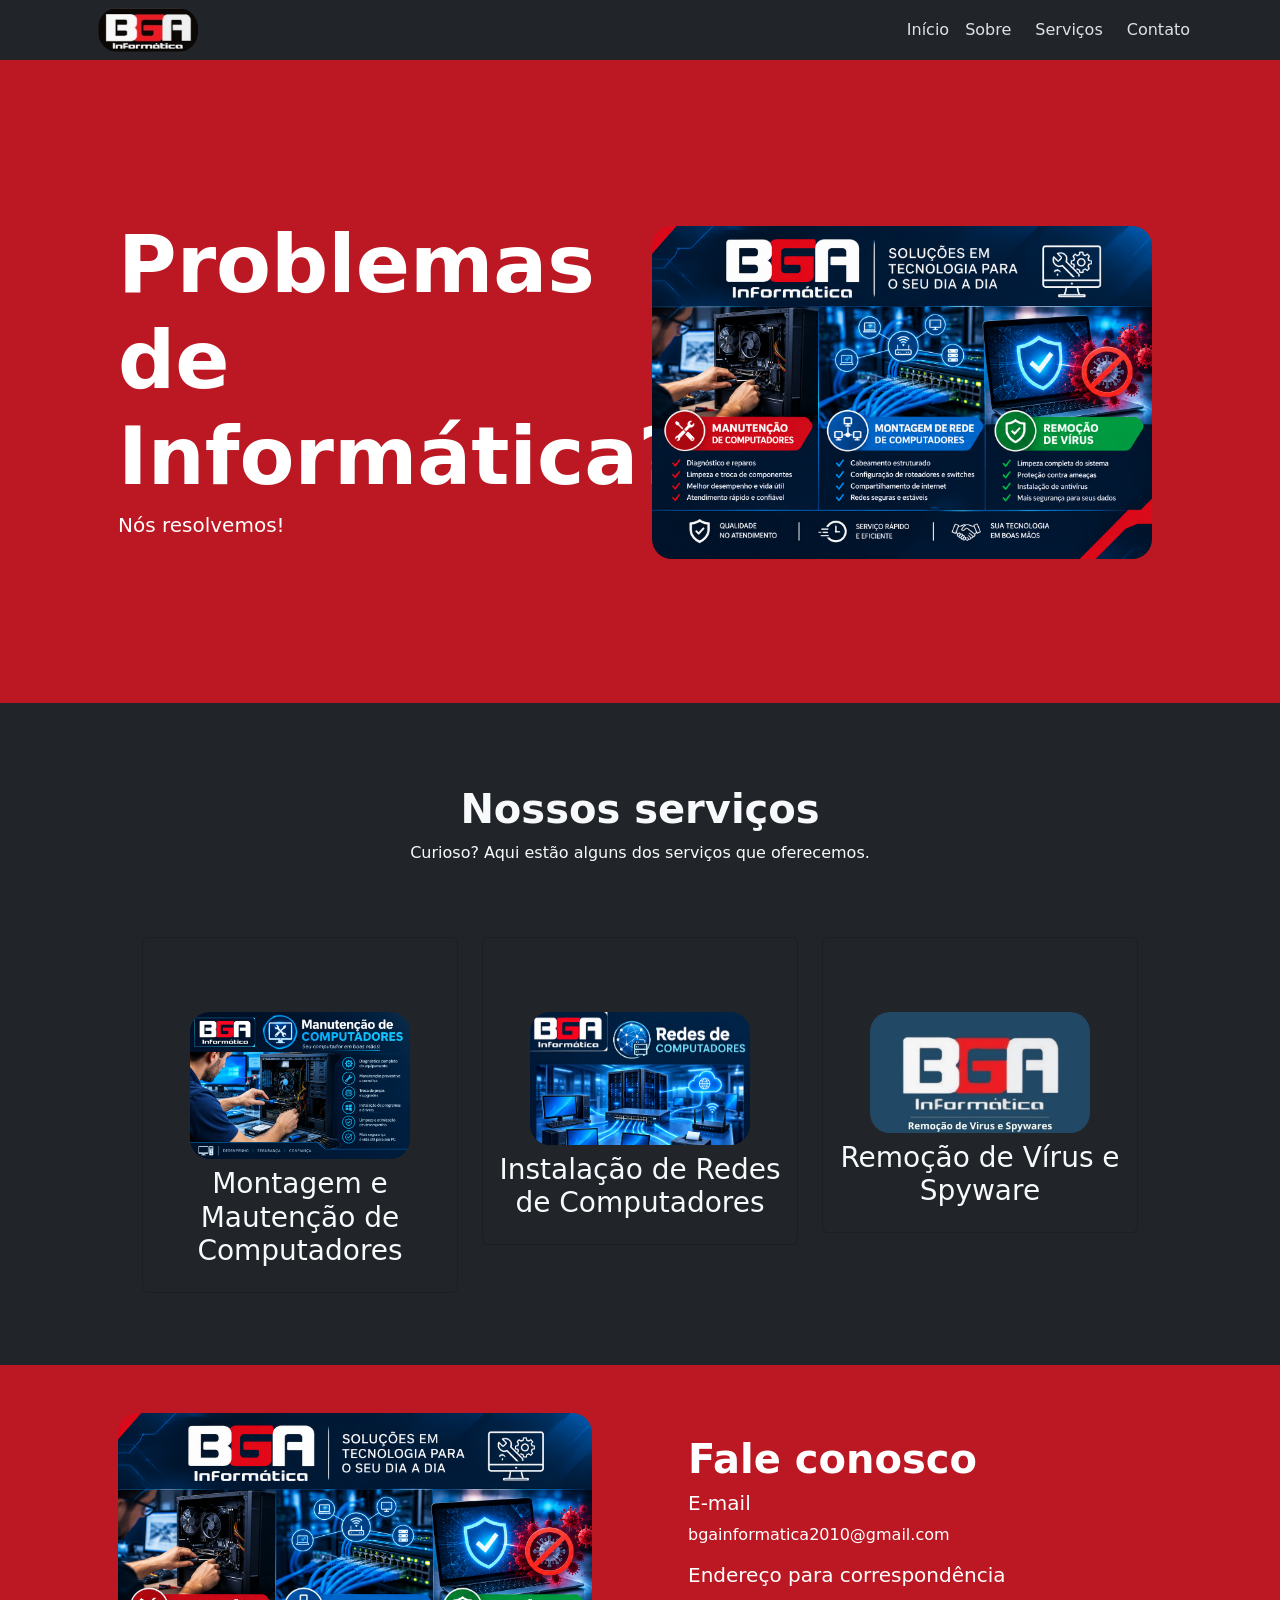
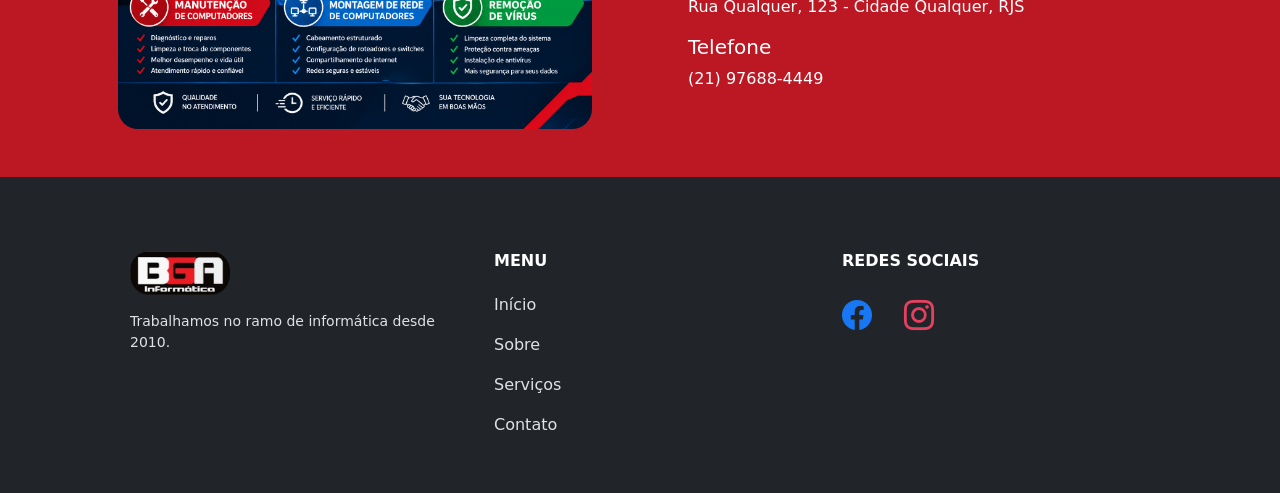
<file: index.html>
<!doctype html>
<html lang="pt-br">

<head>
    <!-- Required meta tags -->
    <meta charset="utf-8">
    <meta name="viewport" content="width=device-width, initial-scale=1">

    <!-- Bootstrap CSS -->
    <link href="https://cdn.jsdelivr.net/npm/bootstrap@5.1.0/dist/css/bootstrap.min.css" rel="stylesheet"
        integrity="sha384-KyZXEAg3QhqLMpG8r+8fhAXLRk2vvoC2f3B09zVXn8CA5QIVfZOJ3BCsw2P0p/We" crossorigin="anonymous">
        <link rel="stylesheet" href="https://cdn.jsdelivr.net/npm/bootstrap-icons@1.5.0/font/bootstrap-icons.css">
        <link rel="stylesheet" href="style/style.css">

    <title>BGA Informática</title>
</head>

<body style = "background-color: #f8f9fa" >
    <header class="cabecalho">
  <nav class="navbar navbar-expand-lg bg-light fixed-top">
    <div class="container">
      <a class="navbar-brand" href="#"></a>
      <!-- IMAGEM NAVBAR -->
       <img src="img/logo_bga.jpeg" alt="Logo da empresa BGA" width="100" height="44">
       <button class="navbar-toggler" type="button" data-bs-toggle="collapse" data-bs-target="#navbarNav" aria-controls="navbarNav" aria-expanded="false" aria-label="Toggle navigation">
        <span class="navbar-toggler-icon"></span>
       </button>
      <!-- INÍCIO - Abas de navegação superior -->
    <div class="collapse navbar-collapse" id="navbarNav">
      <ul class="navbar-nav ms-auto">
        <li class="nav-item">
          <a class="nav-link"  href="index.html">Início</a>
        </li>
        <li class="nav-item">
          <a class="nav-link" href="sobre.html">Sobre</a>
        </li>
        <li class="nav-item px-2 ">
          <a class="nav-link" href="servicos.html">Serviços</a>
        </li>
        <li class="nav-item">
          <a class="nav-link" href="contato.html">Contato</a>
        </li>
      </ul>
    </div>
  
    </div>
  </nav>
</div>
</header>

    <!--Inicia o fale conoscoo-->
    <div class="capa" >
        <div class="container py-5">
            <div class="row py-5 mt-5 align-items-center">

                <div class="col-md-6 p-5 text-white" >
                    <h1 class="fw-bold display-1">Problemas de Informática?</h1>

                    <h3 class="fs-5">Nós resolvemos!</h3>
                    
                </div>

                <div class="col-md-6 py-5 mt-4">
                    <img src="img/bga_servicos.png" class="img-fluid" alt="" width="500" height="500" >
                </div>

            </div>
        </div>
    </div>  

    

    <!--Inicia o texto-->
    <section class="servicos">
        <div class="container p-4">
            <div class="row">
                <div class="col-12">
                    <h1 class="fw-bold mt-5 text-center">Nossos serviços</h1>
                    <p class="text-center">Curioso? Aqui estão alguns dos serviços que oferecemos.</p>
                </div>

            </div>
            <!--Primeira coluna do Grid-->
            <div class="row p-5">
                <div class="col-md-4 mt-2">
                    <div class="card">
                        <div class="card-body text-center position-relative">                           
                            <div class="mt-5" >
                                <a href="servicos.html#secao-manutencao">
                                <img src="img/manutenção_computadores.png" class="img-fluid" alt="" width="220" height="150">
                                </a>
                            </div>
                            <div class="mt-2">
                                <h3>Montagem e Mautenção de Computadores</h3>                                
                            </div>
                        </div>
                    </div>
                </div>
                <!--Segunda coluna do Grid-->
                <div class="col-md-4 mt-2">
                    <div class="card">
                        <div class="card-body text-center position-relative">                            
                            <div class="mt-5">
                                <a href="servicos.html#secao-redes">
                                <img src="img/redes_recortada.png" class="img-fluid" alt="" width="220" height="150">
                                </a>
                            </div>
                            <div class="mt-2">
                                <h3>Instalação de Redes de Computadores</h3>                                
                            </div>
                        </div>
                    </div>
                </div>
                <!--Terceira coluna do Grid-->
                <div class="col-md-4 mt-2">
                    <div class="card">
                        <div class="card-body text-center position-relative">                            
                            <div class="mt-5">
                                <a href="servicos.html#secao-virus">
                                <img src="img/virus_pequena.jpg" class="img-fluid" alt="" width="220" height="150" >
                                </a>
                            </div>
                            <div class="mt-2">
                                <h3>Remoção de Vírus e Spyware</h3>                                
                            </div>
                        </div>
                    </div>
                </div>
            </div>

        </div>
    </section>

    

    <section class="faleConosco" >
        <div class="container ">
            <div class="row align-items-center">

                <div class="col-md-6 p-5 ">
                    <img src="img/bga_servicos.png" class="img-fluid" alt="" width="500" height="500" >
                </div>

                <div class="col-md-6 p-5 text-white">
                    <h1 class="fw-bold ">Fale conosco</h1>
                    <h3 class="fs-5">E-mail</h3>
                    <p>bgainformatica2010@gmail.com</p>
                    <h3 class="fs-5">Endereço para correspondência</h3>
                    <p>Rua Qualquer, 123 - Cidade Qualquer, RJS</p>
                    <h3 class="fs-5">Telefone</h3>
                    <p>(21) 97688-4449</p>
                    
                </div>

            </div>
        </div>
    </section>

    <!--RODAPÉ-->
  <footer class="rodape">
    <div class="container">
      <div class="row p-5">

        <!-- Logo e descrição -->
            <div class="col-md-6 col-lg-4 mt-3">
                <a class="navbar-brand" href="index.html">
                    <img src="img/logo_bga.jpeg"
                         alt="Logo da empresa BGA"
                         width="100" height="44" >
                </a>

                <p class="descricao-rodape mt-3">
                    Trabalhamos no ramo de informática desde 2010.
                </p>
            </div>

            <!-- Menu -->
            <div class="col-md-3 col-lg-4 mt-3">
                <h3 class="titulo-rodape">MENU</h3>

                <ul class="nav flex-column">
                    <li class="nav-item">
                        <a class="nav-link" href="index.html">Início</a>
                    </li>
                    <li class="nav-item">
                        <a class="nav-link" href="sobre.html">Sobre</a>
                    </li>
                    <li class="nav-item">
                        <a class="nav-link" href="servicos.html">Serviços</a>
                    </li>
                    <li class="nav-item">
                        <a class="nav-link" href="contato.html">Contato</a>
                    </li>
                </ul>
            </div>

            <!-- Redes sociais -->
            <div class="col-md-3 col-lg-4 mt-3">
                <h3 class="titulo-rodape">REDES SOCIAIS</h3>

                <ul class="nav">
                    <li class="nav-item">
                        <a class="nav-link icone-social facebook"
                           href="https://www.facebook.com/profile.php?id=61595754663733"
                           aria-label="Facebook">
                            <i class="bi bi-facebook"></i>
                        </a>
                    </li>

                    <li class="nav-item">
                        <a class="nav-link icone-social instagram"
                           href="https://www.instagram.com/bgainfotech/"
                           aria-label="Instagram">
                            <i class="bi bi-instagram"></i>
                        </a>
                    </li>
                </ul>
            </div>

        </div>
    </div>
</footer>



    <!-- Option 1: Bootstrap Bundle with Popper -->
    <script src="https://cdn.jsdelivr.net/npm/bootstrap@5.1.0/dist/js/bootstrap.bundle.min.js"
        integrity="sha384-U1DAWAznBHeqEIlVSCgzq+c9gqGAJn5c/t99JyeKa9xxaYpSvHU5awsuZVVFIhvj" crossorigin="anonymous">
    </script>

</body>

</html>
</file>
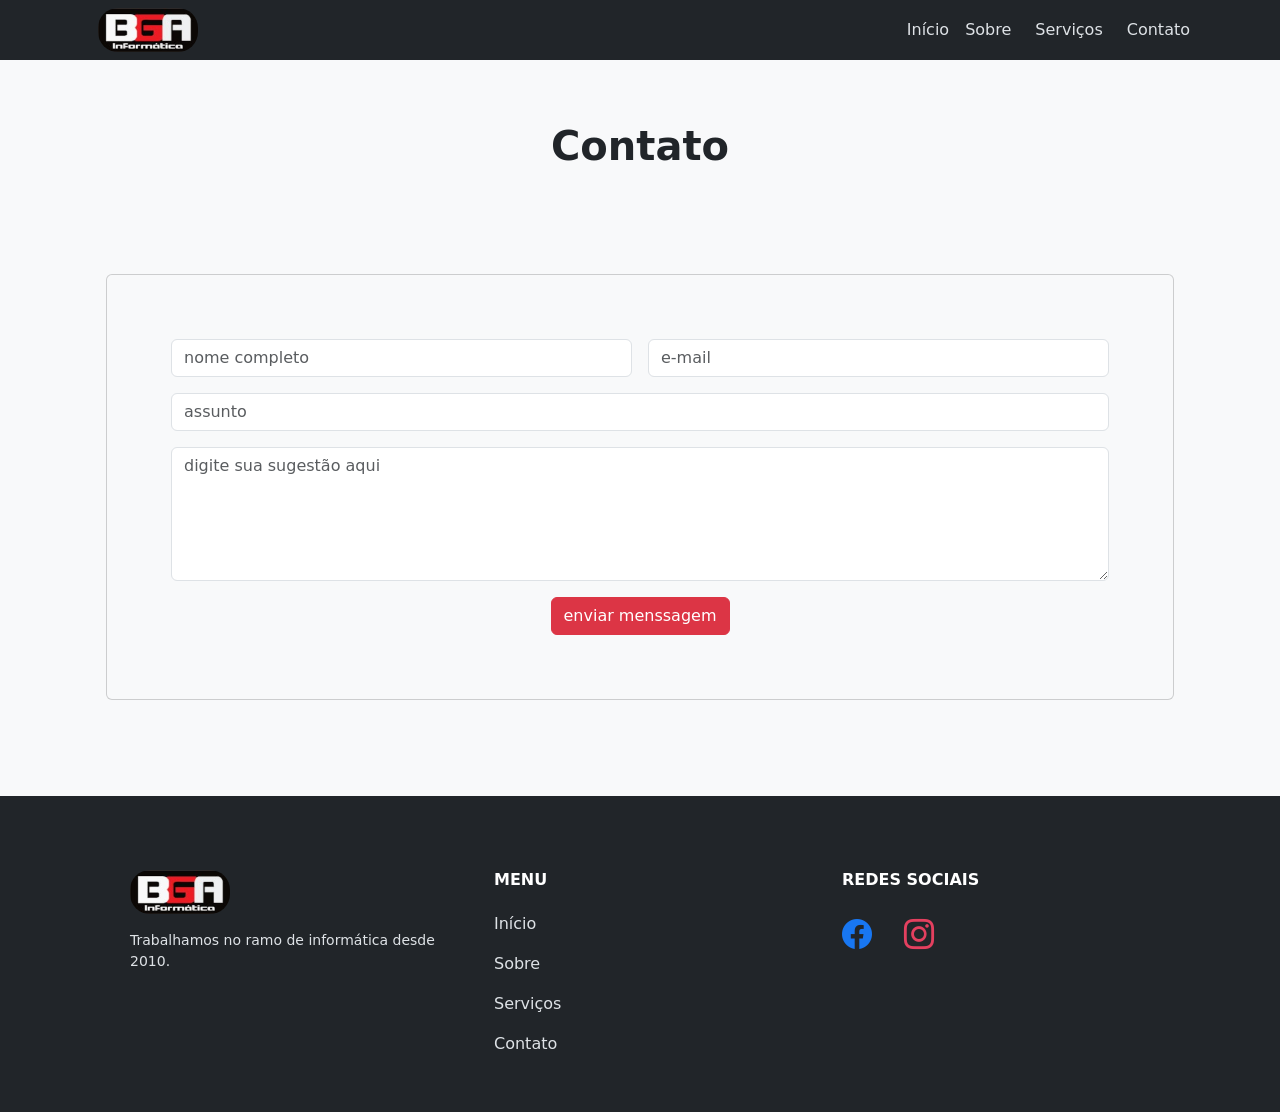
<file: contato.html>
<!DOCTYPE html>
<html lang="pt-br">

<head>
  <!-- Required meta tags -->
    <meta charset="UTF-8">
    <meta name="viewport" content="width=device-width, initial-scale=1.0">

    <!-- Bootstrap CSS -->    
    <link href="https://cdn.jsdelivr.net/npm/bootstrap@5.2.3/dist/css/bootstrap.min.css" rel="stylesheet" integrity="sha384-rbsA2VBKQhggwzxH7pPCaAqO46MgnOM80zW1RWuH61DGLwZJEdK2Kadq2F9CUG65" crossorigin="anonymous">
    <link rel="stylesheet" href="https://cdn.jsdelivr.net/npm/bootstrap-icons@1.11.3/font/bootstrap-icons.min.css">
    <link rel="stylesheet" href="style/style.css">

    <title>Contato</title>
  </head>
<body style = "background-color: #f8f9fa">
   
  <!-- NAVEGADOR -->
   <header class="cabecalho">
  <nav class="navbar navbar-expand-lg bg-light fixed-top">
    <div class="container">
      <a class="navbar-brand" href="#"></a>
      <!-- IMAGEM NAVBAR -->
       <img src="img/logo_bga.jpeg" alt="Logo da empresa BGA" width="100" height="44">
       <button class="navbar-toggler" type="button" data-bs-toggle="collapse" data-bs-target="#navbarNav" aria-controls="navbarNav" aria-expanded="false" aria-label="Toggle navigation">
        <span class="navbar-toggler-icon"></span>
       </button>
      <!-- INÍCIO - Abas de navegação superior -->
    <div class="collapse navbar-collapse" id="navbarNav">
      <ul class="navbar-nav ms-auto">
        <li class="nav-item">
          <a class="nav-link"  href="index.html">Início</a>
        </li>
        <li class="nav-item">
          <a class="nav-link" href="sobre.html">Sobre</a>
        </li>
        <li class="nav-item px-2 ">
          <a class="nav-link" href="servicos.html">Serviços</a>
        </li>
        <li class="nav-item">
          <a class="nav-link" href="contato.html">Contato</a>
        </li>
      </ul>
    </div>
  
    </div>
  </nav>
</div>
</header>
  <!-- FIM - Abas de navegação superior -->

  <section class="contato">
    <div class="container p-5">
        <div class="row py-5">
            <div class="col-12">
                <h1 class="fw-bold mt-3 text-center">Contato</h1>
            </div>
        </div>
        <div class="row py-5">
            <div class="card p-5" style = "background-color: #f8f9fa">
                <div class="card-body">
                    <form class="row g-3">
                        <div class="col-md-6">                          
                          <input type="text" class="form-control" placeholder="nome completo">
                        </div>
                        <div class="col-md-6">                          
                            <input type="e-mail" class="form-control" placeholder="e-mail">
                          </div>      
                          <div class="col-md-12">                          
                            <input type="text" class="form-control" placeholder="assunto">
                          </div>                              
                          <div class="col-12">                          
                            <textarea  type="text" rows="5" class="form-control" placeholder="digite sua sugestão aqui"></textarea>
                          </div>          
                          <div class="col-12 text-center">                          
                            <button type="submit" class="btn btn-danger" rows="5" >enviar menssagem</button>
                          </div> 
                        
                      </form>
                </div>
              </div>
        </div>
    </div>
  </section>
<!--
  <header class="cabecalho">
    <h1>Teste</h1>

  </header>
-->
  <!--RODAPÉ-->
  <footer class="rodape">
    <div class="container">
      <div class="row p-5">

        <!-- Logo e descrição -->
            <div class="col-md-6 col-lg-4 mt-3">
                <a class="navbar-brand" href="index.html">
                    <img src="img/logo_bga.jpeg"
                         alt="Logo da empresa BGA"
                         width="100" height="44">
                </a>

                <p class="descricao-rodape mt-3">
                    Trabalhamos no ramo de informática desde 2010.
                </p>
            </div>

            <!-- Menu -->
            <div class="col-md-3 col-lg-4 mt-3">
                <h3 class="titulo-rodape">MENU</h3>

                <ul class="nav flex-column">
                    <li class="nav-item">
                        <a class="nav-link" href="index.html">Início</a>
                    </li>
                    <li class="nav-item">
                        <a class="nav-link" href="sobre.html">Sobre</a>
                    </li>
                    <li class="nav-item">
                        <a class="nav-link" href="servicos.html">Serviços</a>
                    </li>
                    <li class="nav-item">
                        <a class="nav-link" href="contato.html">Contato</a>
                    </li>
                </ul>
            </div>

            <!-- Redes sociais -->
            <div class="col-md-3 col-lg-4 mt-3">
                <h3 class="titulo-rodape">REDES SOCIAIS</h3>

                <ul class="nav">
                    <li class="nav-item">
                        <a class="nav-link icone-social facebook"
                           href="https://www.facebook.com/profile.php?id=61595754663733"
                           aria-label="Facebook">
                            <i class="bi bi-facebook"></i>
                        </a>
                    </li>

                    <li class="nav-item">
                        <a class="nav-link icone-social instagram"
                           href="https://www.instagram.com/bgainfotech/"
                           aria-label="Instagram">
                            <i class="bi bi-instagram"></i>
                        </a>
                    </li>
                </ul>
            </div>

        </div>
    </div>
</footer>


<!-- Option 1: Bootstrap Bundle with Popper -->
<script src="https://cdn.jsdelivr.net/npm/bootstrap@5.1.0/dist/js/bootstrap.bundle.min.js"
    integrity="sha384-U1DAWAznBHeqEIlVSCgzq+c9gqGAJn5c/t99JyeKa9xxaYpSvHU5awsuZVVFIhvj" crossorigin="anonymous">
</script>

</body>
</html>
</file>
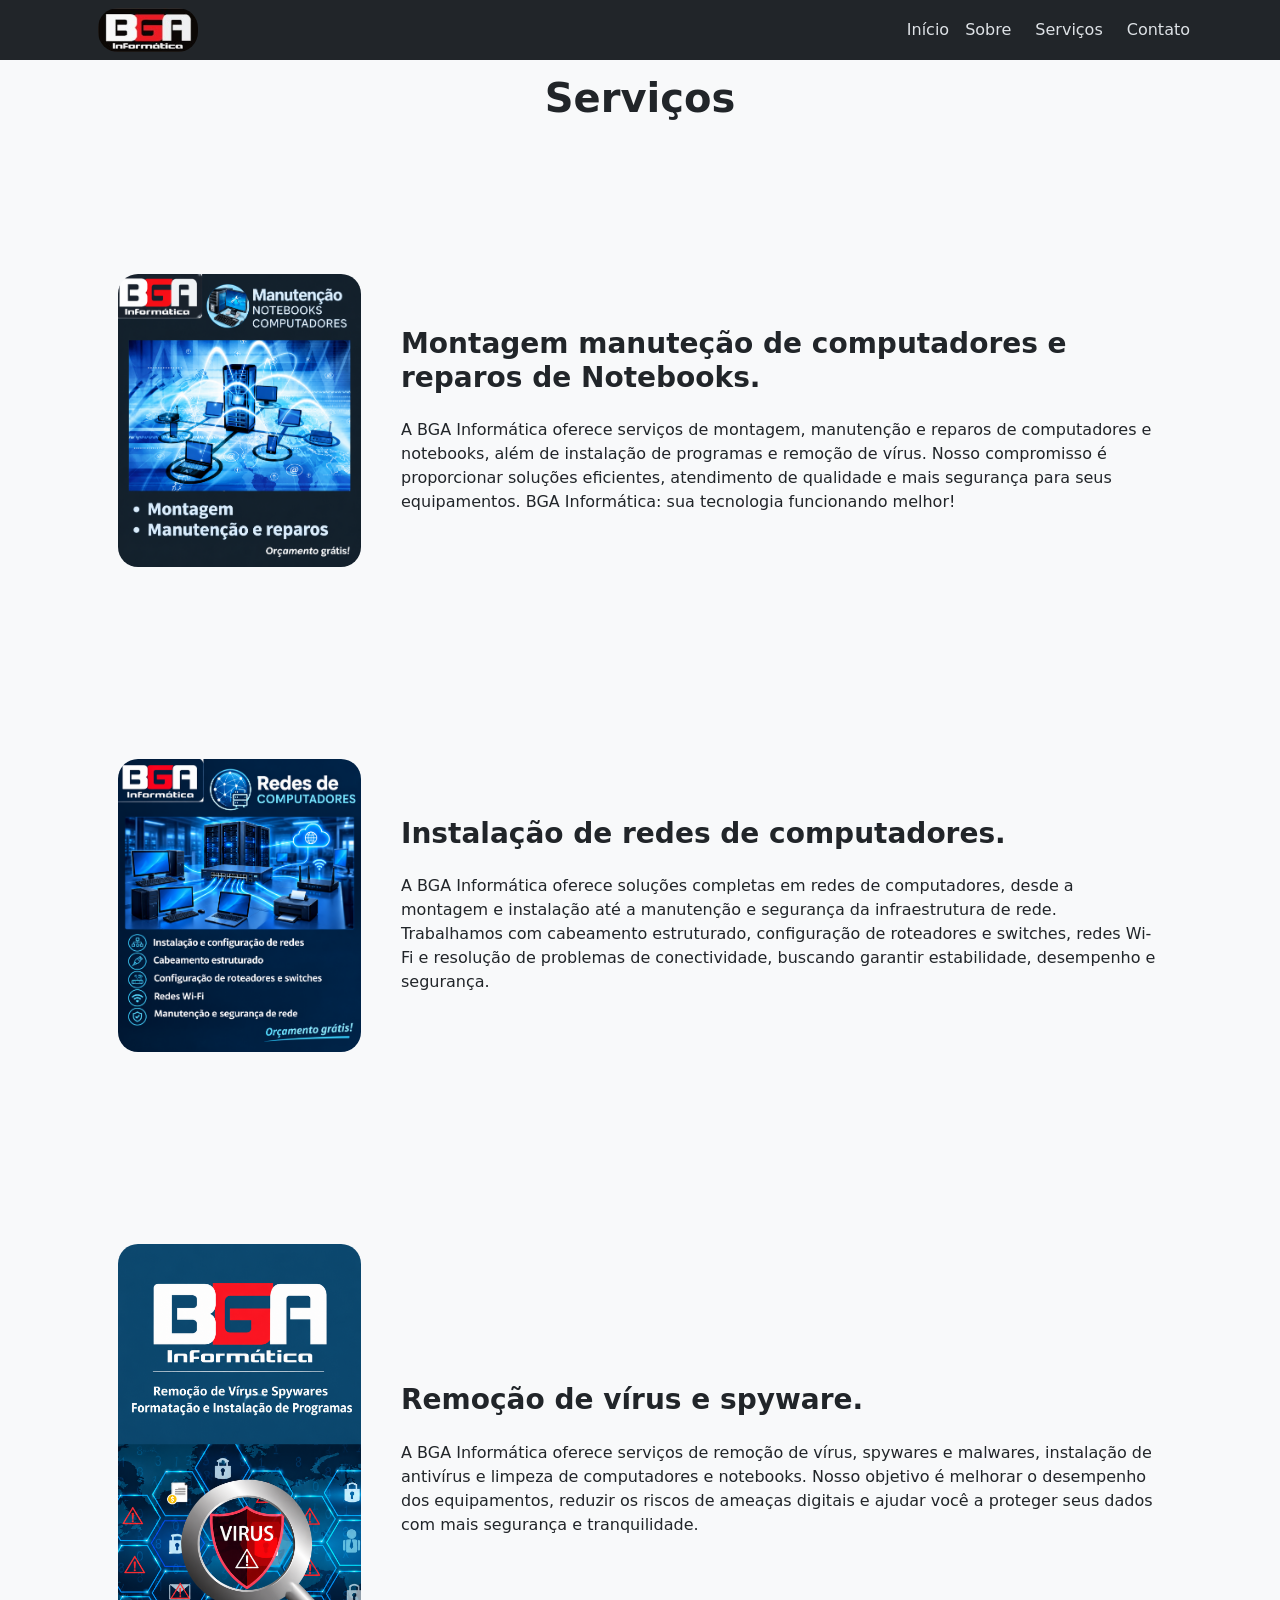
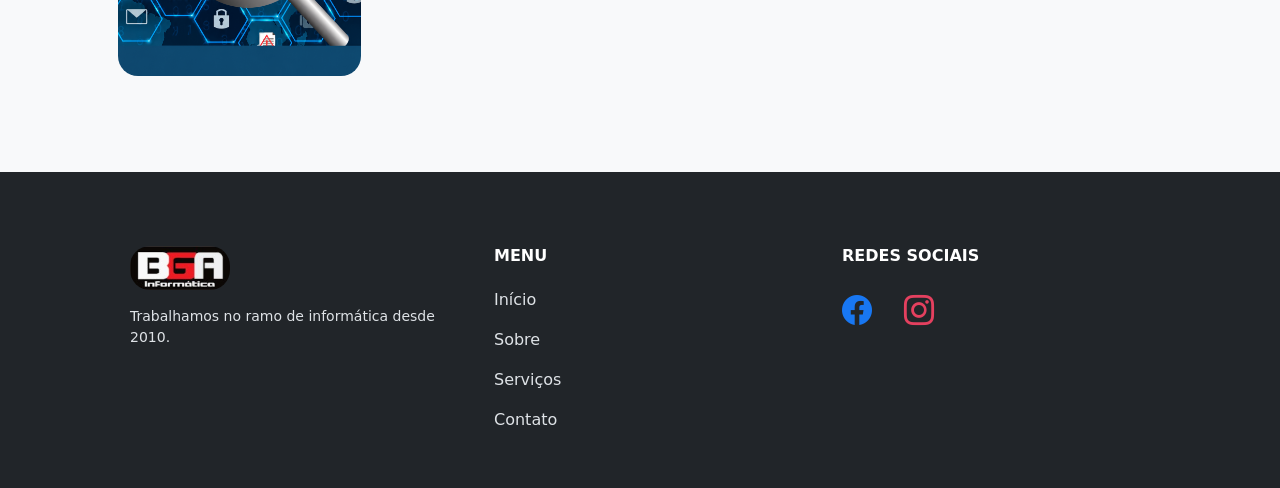
<file: servicos.html>
<!DOCTYPE html>
<html lang="pt-br">
<head>
    <meta charset="UTF-8">
    <meta name="viewport" content="width=device-width, initial-scale=1.0">
    <title>Serviços</title>
    <link href="https://cdn.jsdelivr.net/npm/bootstrap@5.2.3/dist/css/bootstrap.min.css" rel="stylesheet" integrity="sha384-rbsA2VBKQhggwzxH7pPCaAqO46MgnOM80zW1RWuH61DGLwZJEdK2Kadq2F9CUG65" crossorigin="anonymous">
    <link rel="stylesheet" href="https://cdn.jsdelivr.net/npm/bootstrap-icons@1.11.3/font/bootstrap-icons.min.css">
    <link rel="stylesheet" href="style/style.css">
  </head>
<body style = "background-color: #f8f9fa">
   
  <!-- CABEÇALHO -->
  <header class="cabecalho">
  <nav class="navbar navbar-expand-lg bg-light fixed-top">
    <div class="container">
      <a class="navbar-brand" href="#"></a>
      <!-- IMAGEM NAVBAR -->
       <img src="img/logo_bga.jpeg" alt="Logo da empresa BGA" width="100" height="44">
       <button class="navbar-toggler" type="button" data-bs-toggle="collapse" data-bs-target="#navbarNav" aria-controls="navbarNav" aria-expanded="false" aria-label="Toggle navigation">
        <span class="navbar-toggler-icon"></span>
       </button>
      <!-- INÍCIO - Abas de navegação superior -->
    <div class="collapse navbar-collapse" id="navbarNav">
      <ul class="navbar-nav ms-auto">
        <li class="nav-item">
          <a class="nav-link"  href="index.html">Início</a>
        </li>
        <li class="nav-item">
          <a class="nav-link" href="sobre.html">Sobre</a>
        </li>
        <li class="nav-item px-2 ">
          <a class="nav-link" href="servicos.html">Serviços</a>
        </li>
        <li class="nav-item">
          <a class="nav-link" href="contato.html">Contato</a>
        </li>
      </ul>
    </div>
  
    </div>
  </nav>
</div>
</header>
  <!-- FIM - CABEÇALHO -->

  <!--SECTION SOBRE (NOTA: 'SECTION' Ajuda a organizar o código)-->

<div class="row py-5">
        <div class="col-12">
          <h1 class="fw-bold mt-3 text-center">Serviços</h1>
        </div>
      </div>

<div class="container p-5">  
      <div class="row align-items-center py-5">
        
        <div id="secao-manutencao" class="col-md-3">
          <img src="img/matutencao.png" class="img-fluid" alt="">
      </div>
        
        <div class="col-md-9" >
          <h3 class="fw-bolder p-3">Montagem manuteção de computadores e reparos de Notebooks.</h3>
          <p class="ms-3">A BGA Informática oferece serviços de montagem, manutenção e reparos de computadores e notebooks, 
            além de instalação de programas e remoção de vírus. Nosso compromisso é proporcionar soluções 
            eficientes, atendimento de qualidade e mais segurança para seus equipamentos.
            BGA Informática: sua tecnologia funcionando melhor!</p>
        </div>

</div>
</div>

<div class="container p-5">

<div class="row align-items-center py-5">
         <div id="secao-redes" class="col-md-3">
          <img src="img/redes_computadores.png" class="img-fluid" alt="">
        </div>

        <div class="col-md-9">
          <h3 class="fw-bolder p-3">Instalação de redes de computadores.</h3>
          <p class="ms-3">A BGA Informática oferece soluções completas em redes de computadores, desde a montagem e instalação até a manutenção e segurança da infraestrutura de rede. Trabalhamos com cabeamento estruturado, configuração de roteadores e switches, redes Wi-Fi e resolução de problemas de conectividade, buscando garantir estabilidade, desempenho e segurança.</p>
        </div>

</div>
</div>


<div class="container p-5">

<div class="row align-items-center py-5">
         <div id="secao-virus" class="col-md-3">
          <img src="img/remocao_virus.png" class="img-fluid" alt="">
        </div>

        <div class="col-md-9">
          <h3 class="fw-bolder p-3">Remoção de vírus e spyware.</h3>
          <p class="ms-3">A BGA Informática oferece serviços de remoção de vírus, spywares e malwares, instalação de antivírus e limpeza de computadores e notebooks. Nosso objetivo é melhorar o desempenho dos equipamentos, reduzir os riscos de ameaças digitais e ajudar você a proteger seus dados com mais segurança e tranquilidade.</p>
        </div> 
  
</div>
</div>
      

  

  <!--RODAPÉ-->
  <footer class="rodape">
    <div class="container">
      <div class="row p-5">

        <!-- Logo e descrição -->
            <div class="col-md-6 col-lg-4 mt-3">
                <a class="navbar-brand" href="index.html">
                    <img src="img/logo_bga.jpeg"
                         alt="Logo da empresa BGA"
                         width="100" height="44">
                </a>

                <p class="descricao-rodape mt-3">
                    Trabalhamos no ramo de informática desde 2010.
                </p>
            </div>

            <!-- Menu -->
            <div class="col-md-3 col-lg-4 mt-3">
                <h3 class="titulo-rodape">MENU</h3>

                <ul class="nav flex-column">
                    <li class="nav-item">
                        <a class="nav-link" href="index.html">Início</a>
                    </li>
                    <li class="nav-item">
                        <a class="nav-link" href="sobre.html">Sobre</a>
                    </li>
                    <li class="nav-item">
                        <a class="nav-link" href="servicos.html">Serviços</a>
                    </li>
                    <li class="nav-item">
                        <a class="nav-link" href="contato.html">Contato</a>
                    </li>
                </ul>
            </div>

            <!-- Redes sociais -->
            <div class="col-md-3 col-lg-4 mt-3">
                <h3 class="titulo-rodape">REDES SOCIAIS</h3>

                <ul class="nav">
                    <li class="nav-item">
                        <a class="nav-link icone-social facebook"
                           href="https://www.facebook.com/profile.php?id=61595754663733"
                           aria-label="Facebook">
                            <i class="bi bi-facebook"></i>
                        </a>
                    </li>

                    <li class="nav-item">
                        <a class="nav-link icone-social instagram"
                           href="https://www.instagram.com/bgainfotech/"
                           aria-label="Instagram">
                            <i class="bi bi-instagram"></i>
                        </a>
                    </li>
                </ul>
            </div>

        </div>
    </div>
</footer>


<!-- Option 1: Bootstrap Bundle with Popper -->
<script src="https://cdn.jsdelivr.net/npm/bootstrap@5.1.0/dist/js/bootstrap.bundle.min.js"
    integrity="sha384-U1DAWAznBHeqEIlVSCgzq+c9gqGAJn5c/t99JyeKa9xxaYpSvHU5awsuZVVFIhvj" crossorigin="anonymous">
</script>

</body>
</html>
</file>
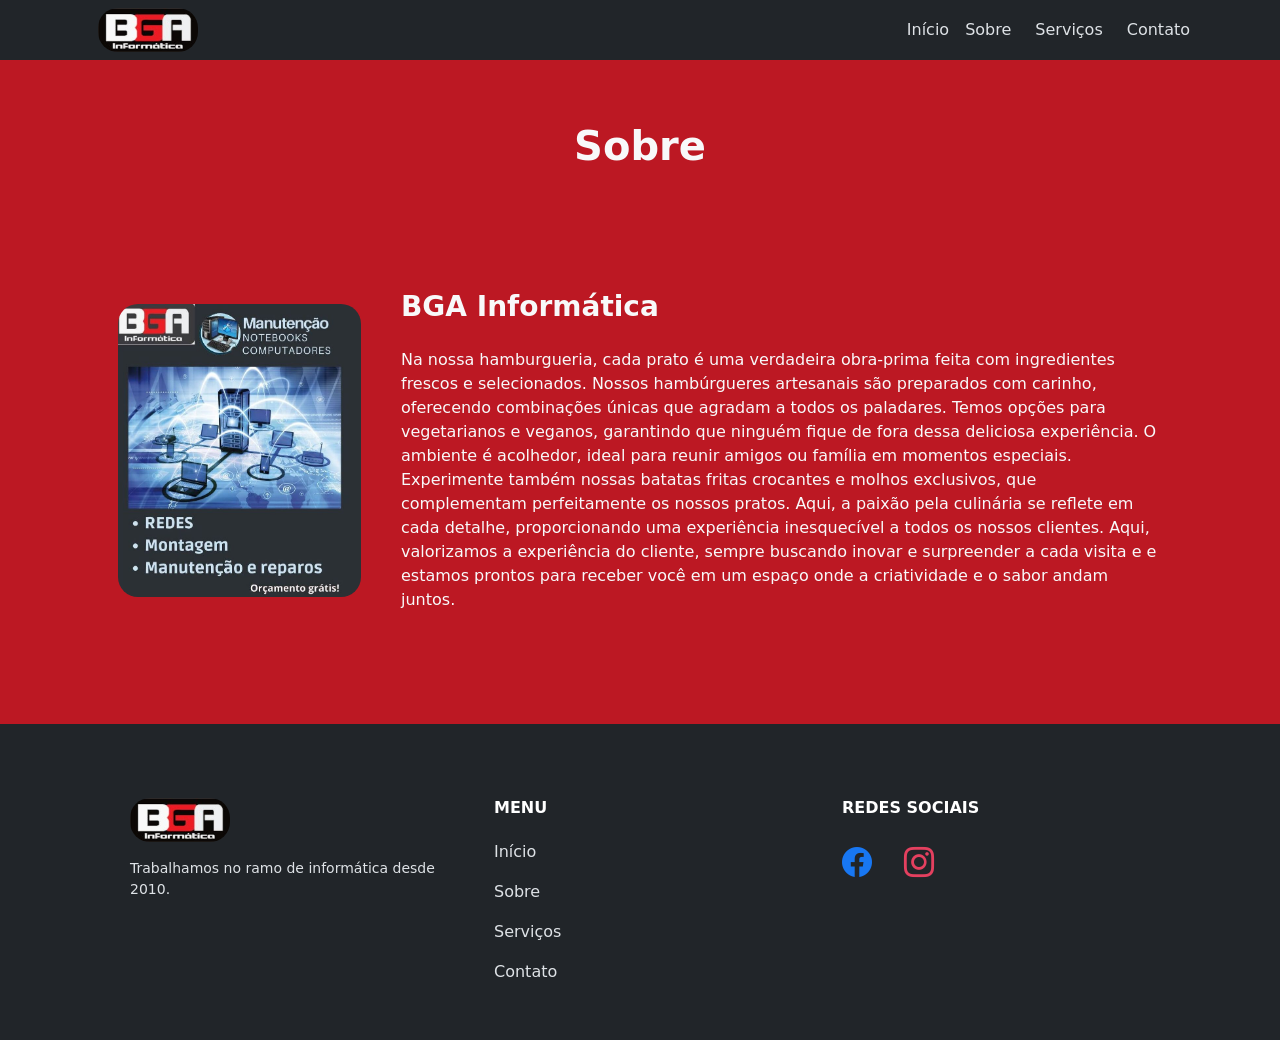
<file: sobre.html>
<!DOCTYPE html>
<html lang="pt-br">
<head>
    <meta charset="UTF-8">
    <meta name="viewport" content="width=device-width, initial-scale=1.0">
    <title>Sobre</title>
    <link href="https://cdn.jsdelivr.net/npm/bootstrap@5.2.3/dist/css/bootstrap.min.css" rel="stylesheet" integrity="sha384-rbsA2VBKQhggwzxH7pPCaAqO46MgnOM80zW1RWuH61DGLwZJEdK2Kadq2F9CUG65" crossorigin="anonymous">
    <link rel="stylesheet" href="https://cdn.jsdelivr.net/npm/bootstrap-icons@1.11.3/font/bootstrap-icons.min.css">
    <link rel="stylesheet" href="style/style.css">
  </head>
<body style = "background-color: #f8f9fa">
   
  <!-- Cabeçalho -->
  <header class="cabecalho">
  <nav class="navbar navbar-expand-lg bg-light fixed-top">
    <div class="container">
      <a class="navbar-brand" href="#"></a>
      <!-- IMAGEM NAVBAR -->
       <img src="img/logo_bga.jpeg" alt="Logo da empresa BGA" width="100" height="44">
       <button class="navbar-toggler" type="button" data-bs-toggle="collapse" data-bs-target="#navbarNav" aria-controls="navbarNav" aria-expanded="false" aria-label="Toggle navigation">
        <span class="navbar-toggler-icon"></span>
       </button>
      <!-- INÍCIO - Abas de navegação superior -->
    <div class="collapse navbar-collapse" id="navbarNav">
      <ul class="navbar-nav ms-auto">
        <li class="nav-item">
          <a class="nav-link"  href="index.html">Início</a>
        </li>
        <li class="nav-item">
          <a class="nav-link" href="sobre.html">Sobre</a>
        </li>
        <li class="nav-item px-2 ">
          <a class="nav-link" href="servicos.html">Serviços</a>
        </li>
        <li class="nav-item">
          <a class="nav-link" href="contato.html">Contato</a>
        </li>
      </ul>
    </div>
  
    </div>
  </nav>
</div>
</header>
  <!-- FIM - cabeçlho -->

  <!--SECTION SOBRE (NOTA: 'SECTION' Ajuda a organizar o código)-->
  <section class="Sobre" style = "background-color: #BC1823" >

    <div class="container p-5">

      <div class="row py-5">
        <div class="col-12">
          <h1 class="fw-bold mt-3 text-center" style = "color: #F8F9FA">Sobre</h1>
        </div>
      </div>

      <div class="row align-items-center py-5">
        
        <div class="col-md-3">
          <img src="img/sobre.jpg" class="img-fluid" alt="">
        </div>
        
        <div class="col-md-9">
          <h3 class="fw-bolder p-3" style = "color: #F8F9FA">BGA Informática</h3>
          <p class="ms-3" style = "color: #F8F9FA">Na nossa hamburgueria, cada prato é uma verdadeira obra-prima feita com ingredientes frescos e selecionados. Nossos hambúrgueres artesanais são preparados com carinho, oferecendo combinações únicas que agradam a todos os paladares. Temos opções para vegetarianos e veganos, garantindo que ninguém fique de fora dessa deliciosa experiência. O ambiente é acolhedor, ideal para reunir amigos ou família em momentos especiais. Experimente também nossas batatas fritas crocantes e molhos exclusivos, que complementam perfeitamente os nossos pratos. Aqui, a paixão pela culinária se reflete em cada detalhe, proporcionando uma experiência inesquecível a todos os nossos clientes. Aqui, valorizamos a experiência do cliente, sempre buscando inovar e surpreender a cada visita e e estamos prontos para receber você em um espaço onde a criatividade e o sabor andam juntos.</p>
        </div>

        

      </div>    

    </div>
  
  </section>

  <!--RODAPÉ-->
  <footer class="rodape">
    <div class="container">
      <div class="row p-5">

        <!-- Logo e descrição -->
            <div class="col-md-6 col-lg-4 mt-3">
                <a class="navbar-brand" href="index.html">
                    <img src="img/logo_bga.jpeg"
                         alt="Logo da empresa BGA"
                         width="100" height="44">
                </a>

                <p class="descricao-rodape mt-3">
                    Trabalhamos no ramo de informática desde 2010.
                </p>
            </div>

            <!-- Menu -->
            <div class="col-md-3 col-lg-4 mt-3">
                <h3 class="titulo-rodape">MENU</h3>

                <ul class="nav flex-column">
                    <li class="nav-item">
                        <a class="nav-link" href="index.html">Início</a>
                    </li>
                    <li class="nav-item">
                        <a class="nav-link" href="sobre.html">Sobre</a>
                    </li>
                    <li class="nav-item">
                        <a class="nav-link" href="servicos.html">Serviços</a>
                    </li>
                    <li class="nav-item">
                        <a class="nav-link" href="contato.html">Contato</a>
                    </li>
                </ul>
            </div>

            <!-- Redes sociais -->
            <div class="col-md-3 col-lg-4 mt-3">
                <h3 class="titulo-rodape">REDES SOCIAIS</h3>

                <ul class="nav">
                    <li class="nav-item">
                        <a class="nav-link icone-social facebook"
                           href="#"
                           aria-label="Facebook">
                            <i class="bi bi-facebook"></i>
                        </a>
                    </li>

                    <li class="nav-item">
                        <a class="nav-link icone-social instagram"
                           href="#"
                           aria-label="Instagram">
                            <i class="bi bi-instagram"></i>
                        </a>
                    </li>
                </ul>
            </div>

        </div>
    </div>
</footer>


<!-- Option 1: Bootstrap Bundle with Popper -->
<script src="https://cdn.jsdelivr.net/npm/bootstrap@5.1.0/dist/js/bootstrap.bundle.min.js"
    integrity="sha384-U1DAWAznBHeqEIlVSCgzq+c9gqGAJn5c/t99JyeKa9xxaYpSvHU5awsuZVVFIhvj" crossorigin="anonymous">
</script>

</body>
</html>
</file>
<file: style/style.css>
.capa {
    background-color: #BC1823;
}

.faleConosco {
    background-color: #BC1823;
}

body{
    background-color: #F8F9FA;
}

img{
    border-radius: 20px;
}

/* Rodapé */
.rodape {
    background-color: #212529;
    color: #F8F9FA;
    padding-top: 10px;
}

/* Descrição */
.descricao-rodape {
    color: #DEE2E6;
    font-size: 14px;
}

/* Títulos */
.titulo-rodape {
    color: #FFFFFF;
    font-size: 16px;
    font-weight: bold;
    margin-left: 16px;
    margin-bottom: 15px;
}

/* Links do menu */
.rodape .nav-link {
    color: #DEE2E6;
    transition: color 0.3s ease;
}

.rodape .nav-link:hover {
    color: #DC3545;
}

/* Ícones sociais */
.rodape .icone-social {
    font-size: 30px;
}

/* Facebook */
.rodape .facebook {
    color: #1877F2;
}

/* Instagram */
.rodape .instagram {
    color: #E4405F;
}

/* Efeito ao passar o mouse */
.rodape .icone-social:hover {
    color: #FFFFFF;
    transform: scale(1.1);
}

/*Cabeçalho */
.cabecalho {
    background-color: #212529;
    color: #F8F9FA;
    padding-top: 10px;
}

.cabecalho .navbar {
    background-color: #212529 !important;
}

.cabecalho .nav-link {
    color: #DEE2E6;
    transition: color 0.3s ease;
}

.cabecalho .nav-link:hover {
    color: #DC3545;
}

.servicos {
    background-color: #212529;
    color: #F8F9FA;
    padding-top: 10px;
}

.card {
    background-color: #212529;
    color: #F8F9FA;
    padding-top: 10px;
}
</file>
